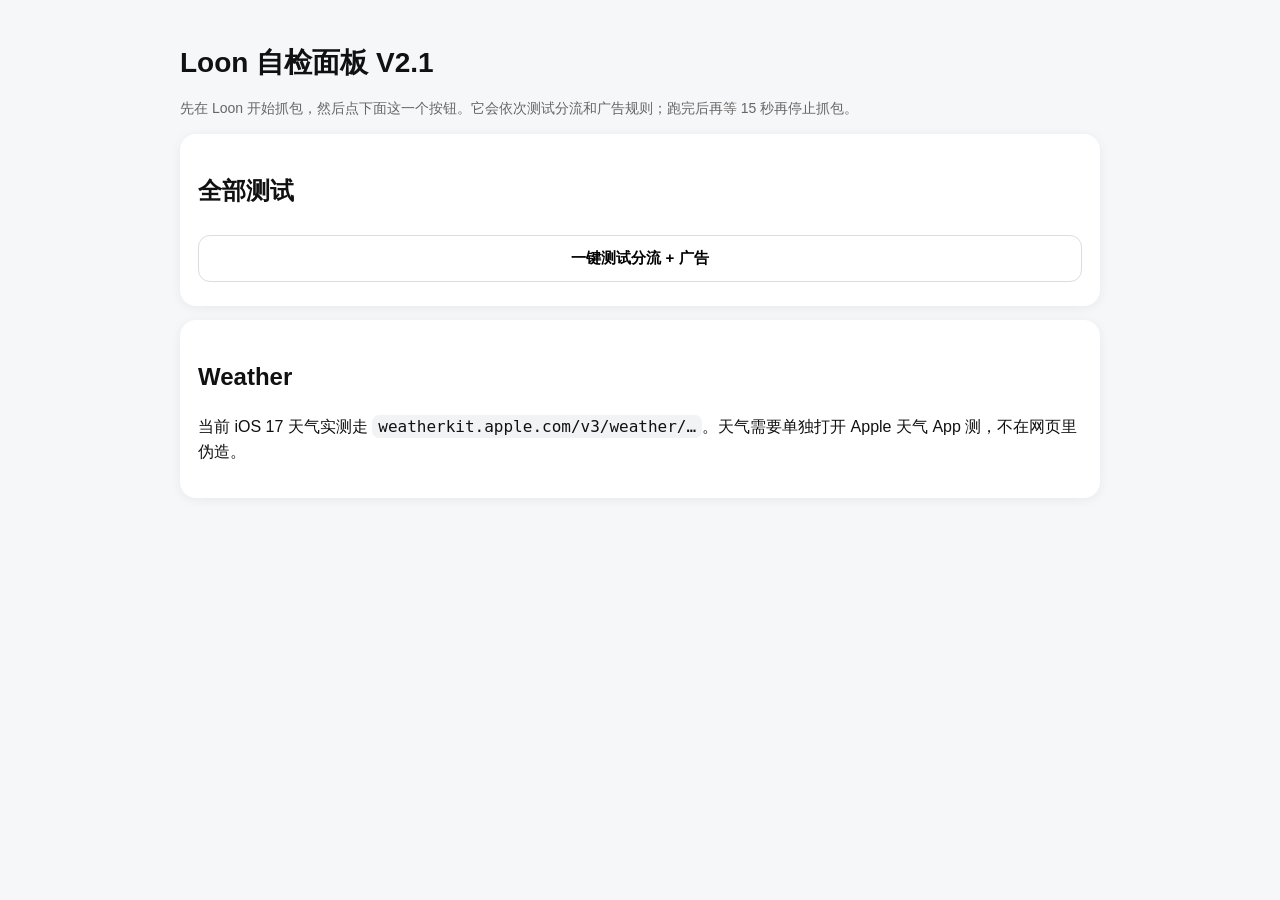
<file: loon-test/index.html>
<!doctype html><html lang="zh-CN"><head><meta charset="utf-8"><meta name="viewport" content="width=device-width,initial-scale=1"><title>Loon 自检面板 V2.1</title><style>body{font-family:-apple-system,BlinkMacSystemFont,"Segoe UI",sans-serif;max-width:920px;margin:0 auto;padding:22px;line-height:1.55;background:#f6f7f9;color:#111}.card{background:#fff;border-radius:16px;padding:18px;margin:14px 0;box-shadow:0 2px 12px rgba(0,0,0,.06)}h1{font-size:28px;margin-bottom:6px}.btn{width:100%;box-sizing:border-box;border:1px solid #ddd;background:#fff;border-radius:12px;padding:13px;margin:6px 0;font-size:15px}.primary{font-weight:700}.ok{color:#087f23}.bad{color:#b42318}.muted{color:#666;font-size:14px}.tag{font-family:ui-monospace,SFMono-Regular,Menlo,monospace;background:#f1f3f5;border-radius:7px;padding:2px 6px}.row{padding:6px 0;border-bottom:1px solid #eee}.row:last-child{border-bottom:0}</style></head><body><h1>Loon 自检面板 V2.1</h1><p class="muted">先在 Loon 开始抓包，然后点下面这一个按钮。它会依次测试分流和广告规则；跑完后再等 15 秒再停止抓包。</p><div class="card"><h2>全部测试</h2><button class="btn primary" onclick="runEverything()">一键测试分流 + 广告</button><div id="result"></div></div><div class="card"><h2>Weather</h2><p>当前 iOS 17 天气实测走 <span class="tag">weatherkit.apple.com/v3/weather/…</span>。天气需要单独打开 Apple 天气 App 测，不在网页里伪造。</p></div><script>const routes=[['ChatGPT','https://chatgpt.com/cdn-cgi/trace','JP优先/US备用'],['X','https://x.com/','US'],['Google','https://www.google.com/generate_204','GlobalUS'],['YouTube','https://www.youtube.com/generate_204','YouTube/US'],['NodeSeek','https://www.nodeseek.com/','JP'],['DTC Pay','https://www.dtcpay.com/','SG'],['Kraken','https://www.kraken.com/','UK'],['USYD','https://www.sydney.edu.au/','School AU/US'],['Outlook','https://outlook.office365.com/','School AU/US'],['淘宝','https://www.taobao.com/','DIRECT'],['中银香港','https://www.bochk.com/','DIRECT']];const ads=[['腾讯广告','https://mi.gdt.qq.com/'],['百度广告','https://mobads.baidu.com/'],['Bilibili广告域名','https://api.biliapi.com/'],['Keep广告','https://kad.gotokeep.com/']];const sleep=ms=>new Promise(r=>setTimeout(r,ms));function row(n,t,c=''){return `<div class="row ${c}"><b>${n}</b>：${t}</div>`}async function probe(url,timeout){const ctl=new AbortController();const timer=setTimeout(()=>ctl.abort(),timeout);const s=Date.now();try{await fetch(url,{mode:'no-cors',cache:'no-store',signal:ctl.signal});clearTimeout(timer);return ['完成',Date.now()-s,true]}catch(e){clearTimeout(timer);return [e.name==='AbortError'?'超时/仍在连接':'失败/被拦截',Date.now()-s,false]}}async function runEverything(){const e=document.getElementById('result');let out='<p><b>分流测试</b></p>';e.innerHTML=out;for(const [n,u,expect] of routes){const [state,ms,ok]=await probe(u,8000);out+=row(n,`${state} · ${ms}ms · 期望 ${expect}`,ok?'ok':'bad');e.innerHTML=out;await sleep(300)}out+='<p><b>广告规则测试</b></p>';e.innerHTML=out;for(const [n,u] of ads){const [state,ms,ok]=await probe(u,5000);out+=row(n,`${state} · ${ms}ms`,ok?'bad':'ok');e.innerHTML=out;await sleep(300)}out+='<p class="muted">网页结果只用于触发请求。最终以 HAR 中 policy/rule 是否命中正确策略、广告是否为 REJECT/REJECT-DROP/REJECT-200 为准。现在请再等 15 秒后停止抓包。</p>';e.innerHTML=out}</script></body></html>
</file>
